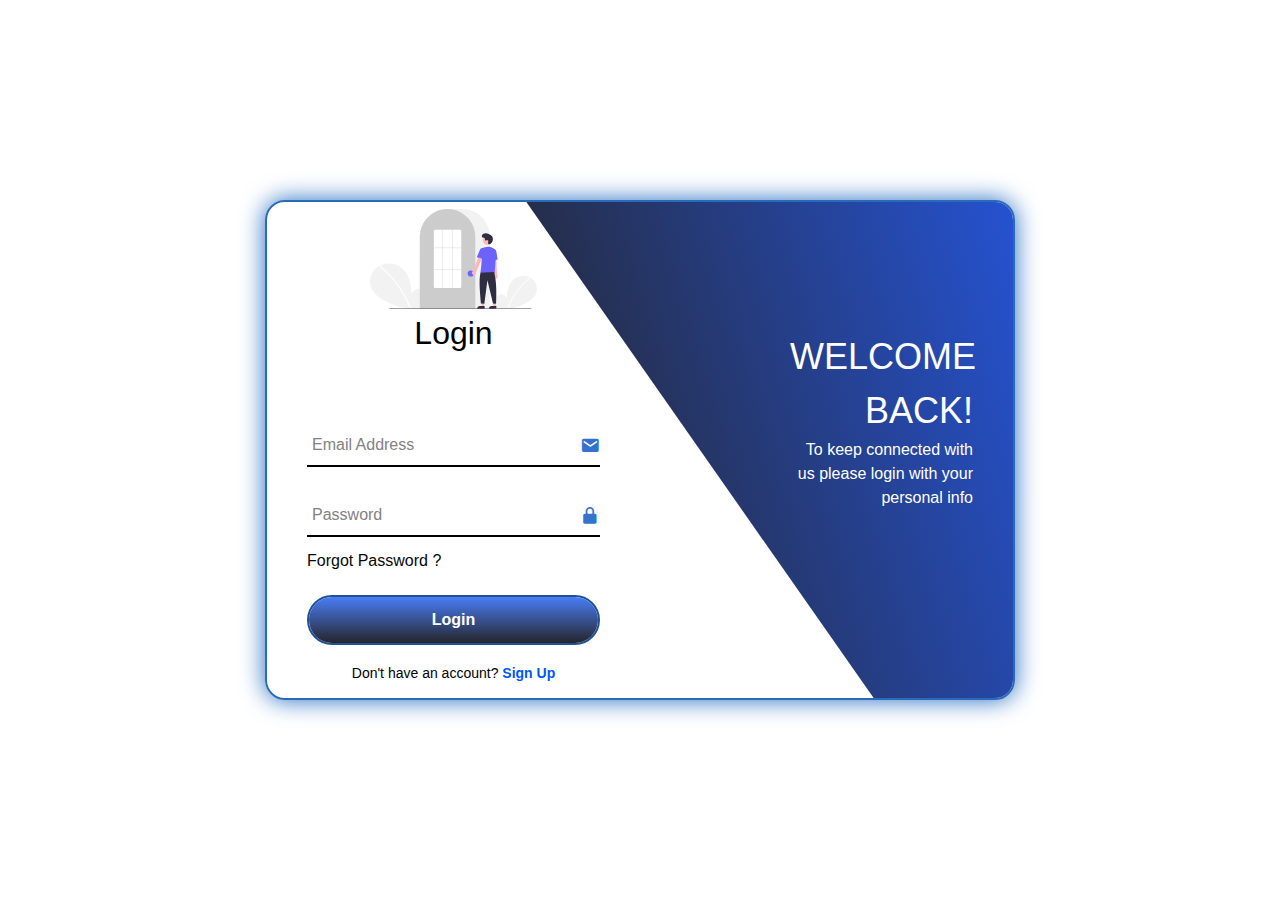
<file: index.html>
<!DOCTYPE html>
<html lang="en">
  <head>
    <meta charset="utf-8" />
    <meta name="viewport" content="width=device-width, initial-scale=1" />
    <title>NFC</title>
    <link
      href="https://unpkg.com/boxicons@2.1.4/css/boxicons.min.css"
      rel="stylesheet"
    />
    <link rel="stylesheet" href="./style.css" />
    <script defer src="./index.js"></script>
  </head>
  <body>
    <div class="container">
      <div class="curved-shape"></div>
      <div class="curved-shape2"></div>
      <div class="form-box Login">
        <img
          class="animation"
          src="./Photo/undraw_login_re_4vu2.svg"
          alt=""
          height="100"
        />
        <h2 class="animation">Login</h2>
        <form action="#">
          <div class="input-box animation">
            <input type="text" required />
            <label>Email Address</label>
            <i class="bx bxs-envelope"></i>
          </div>
          <div class="input-box animation">
            <input type="password" required />
            <label>Password</label>
            <i class="bx bxs-lock-alt"></i>
          </div>
          <div class="remember-forgot animation">
            <a href="#">Forgot Password ?</a>
          </div>
          <div class="input-box animation">
            <button type="submit" class="btn">
              <a href="./Dashboard/Dashbord.html">Login</a>
            </button>
          </div>
          <div class="regi-link animation">
            <p>
              Don't have an account? <a href="#" class="SignUpLink">Sign Up</a>
            </p>
          </div>
        </form>
      </div>
      <div class="info-content Login">
        <h2 class="animation">WELCOME BACK!</h2>
        <p class="animation">
          To keep connected with us please login with your personal info
        </p>
      </div>
      <div class="form-box Register">
        <img
          class="animation"
          src="./Photo/undraw_undraw_undraw_undraw_sign_up_ln1s_-1-_s4bc_-1-_ee41_-1-_kf4d.svg"
          alt=""
          height="90"
        />
        <h2 class="animation">SignUp</h2>
        <form action="#">
          <div class="input-box animation">
            <input type="text" required />
            <label>User Name</label>
            <i class="bx bxs-user"></i>
          </div>
          <div class="input-box animation">
            <input type="text" required />
            <label>Email Address</label>
            <i class="bx bxs-envelope"></i>
          </div>
          <div class="input-box animation">
            <input type="password" required />
            <label>Password</label>
            <i class="bx bxs-lock-alt"></i>
          </div>
          <div class="input-box animation">
            <button type="submit" class="btn">
              <a href="./Dashboard/Dashbord.html">Register </a>
            </button>
          </div>
          <div class="regi-link animation">
            <p>
              Already have an account?
              <a href="#" class="SignInLink">Sign In</a>
            </p>
          </div>
        </form>
      </div>
      <div class="info-content Register">
        <h2 class="animation">WELCOME BACK!</h2>
        <p class="animation">
          To keep connected with us please login with your personal info
        </p>
      </div>
    </div>
  </body>
</html>
</file>
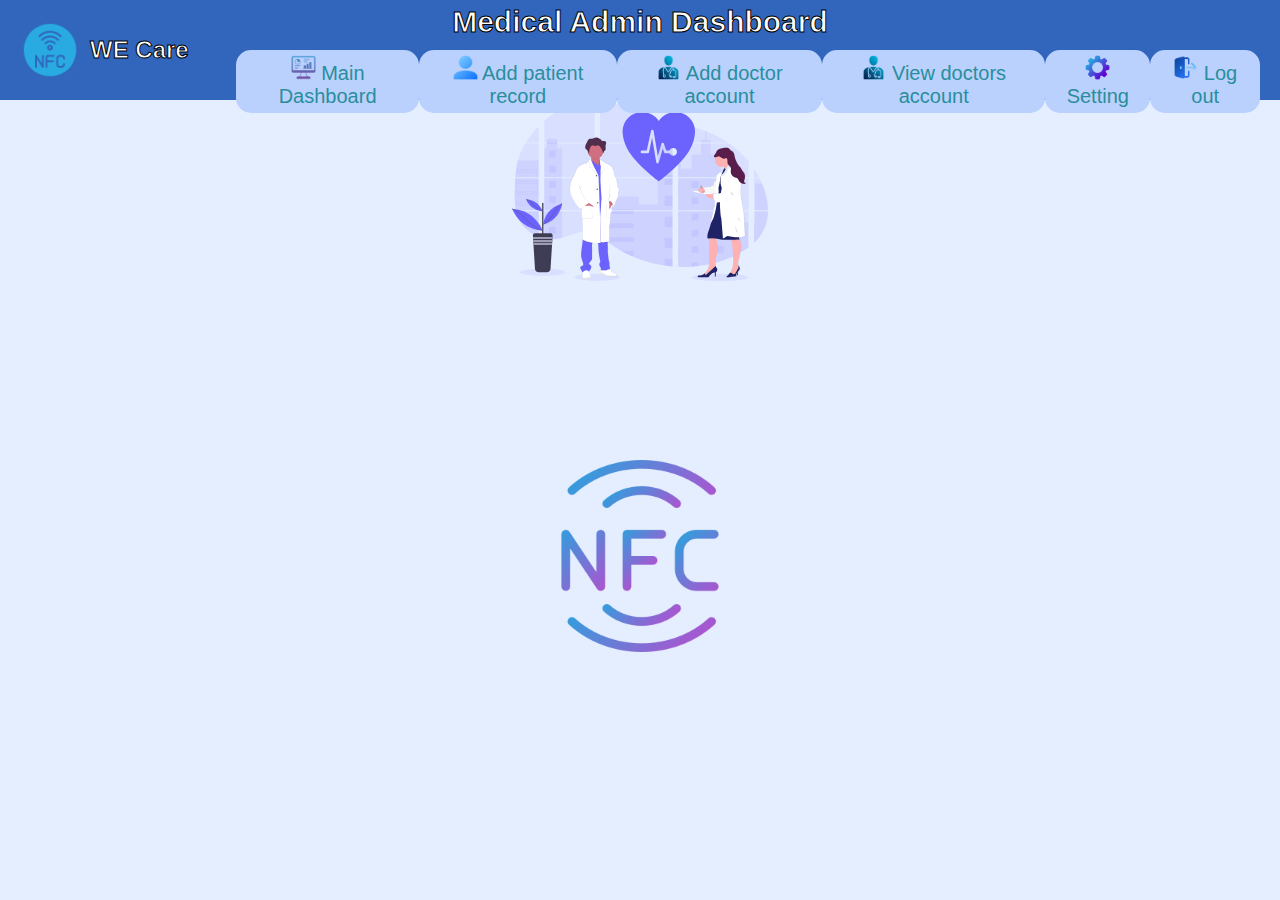
<file: Dashboard/Dashbord.html>
<!DOCTYPE html>
<html lang="en">
<head>
    <meta charset="UTF-8">
    <meta name="viewport" content="width=device-width, initial-scale=1.0">
    <title>medical-admin-dashboard</title>
    <link href='https://unpkg.com/boxicons@2.1.4/css/boxicons.min.css' rel='stylesheet'>
    <link rel="stylesheet" href="./Dashboard.css">
</head>
<body>
    <div class="container">
        <div class="nav-container">
            <h1>Medical Admin Dashboard</h1>
            <div class="profile">
                <img src="../Photo/NFC Logo.png" alt="NFC" width="60px" height="60px">
                <p>WE Care</p>
            </div>
            <div class="nav-bar">
                <div class="menu">
                    <a href="#">
                        <img src="../Photo/dashboard icon.png" alt="DashboardIcon" Width="25px" height="25px">
                        Main Dashboard</a>
                    <a href="#">
                        <img src="../Photo/user icone.png" alt="DashboardIcon" Width="25px" height="25px">
                        Add patient record</a>
                    <a href="#">
                        <img src="../Photo/doctor icon.png" alt="DashboardIcon" Width="25px" height="25px">
                        Add doctor account</a>
                    <a href="#">
                        <img src="../Photo/doctor icon.png" alt="DashboardIcon" Width="25px" height="25px">
                        View doctors account</a>
                    <a href="#">
                        <img src="../Photo/setting icon.png" alt="DashboardIcon" Width="25px" height="25px">
                        Setting</a>
                    <a href="#">
                        <img src="../Photo/logout icon.png" alt="DashboardIcon" Width="25px" height="25px">
                        Log out</a>
                </div>
            </div>
        </div>
        <div class="background1">
        </div>
        <div class="background2">
        </div>
    </div>
</body>
</html>
</file>
<file: style.css>
@import url('https://fonts.googleapis.com/css2?family=Roboto&display=swap');

* { 
    margin: 0;
    padding: 0;
    box-sizing: border-box;
    font-family: 'poppins', sans-serif;
}

body {
    display: flex;
    justify-content: center;
    align-items: center;
    min-height: 100vh;
    background: #fff;
}

.container {
    position:relative;
    width: 750px;
    height: 500px;
    border: 2px solid #296aba;
    box-shadow: 0 0 25px #236ac0;
    border-radius: 20px;
    overflow: hidden;
}

.container .form-box {
    position: relative;
    top: 0;
    width: 50%;
    height: 100%;
    background: transparent;
    display: flex;
    justify-content: center;
    flex-direction: column;
}

.form-box.Login {
    left: 0;
    padding: 0 40px;
}

.form-box.Login .animation {
    transform: translateX(0%);
    transition: 1s;
    transition-delay: 0.5s;
    opacity: 1;
}
.container.active .form-box.Login .animation {
    transform: translateX(-120%);
    opacity: 0;
}

.form-box.Register {
    position: absolute;
    right: 30px;
    padding: 0 40px;
}

.form-box.Register .animation {
    transform: translateX(0%);
    transition:.5s ;
    transition-delay: .5s;
    opacity: 0;
}
.container.active .form-box.Register .animation {
    transform: translateX(12%);
    opacity: 1;
}

.form-box h2 {
    position: relative;
    font-size: 32px;
    text-align: center;    
    font-weight: 500;
    margin-bottom: 40px;
    line-height: 1.5;
}

.form-box img {
    position: relative;
    margin: 0 auto;
}

.form-box .input-box {
    position: relative;
    width: 100%;
    height: 45px;
    margin-top: 25px;
}

.form-box .input-box input {
    width: 100%;
    height: 100%;
    background: transparent;
    border: none;
    outline: none;
    font-size: 16px;
    font-weight: 600;
    border-bottom: 2px solid #000000;
    padding: 0 35px 0 5px;
}
.form-box .input-box input:focus,
.form-box .input-box input:valid {
    border-color: #a6a5a5;
}
.form-box .input-box label {
    position: absolute;
    top: 50%;
    left: 5px;
    transform: translateY(-50%);
    font-size: 16px;
    font-weight: 500;
    pointer-events: none;
    transition: .5s;
    color: #838282;
}

.form-box .input-box input:focus ~ label,
.form-box .input-box input:valid ~ label {
    top: -5px;
    color: #777676;
}

.form-box .input-box i {
    position: absolute;
    top: 50%;
    right: 0;
    font-size: 20px;
    transform: translateY(-50%);
    transition: .5s;
    color: #3373ce;
}

.form-box .input-box input:focus ~ i,
.form-box .input-box input:valid ~ i {
    color: #3373ce;
}
.remember-forgot {
    position: relative;
    font-size: 16px;
    font-weight: 500;
    margin: 15px 0 15px;
}
.remember-forgot a {
    color: #070707;
    text-decoration: none;
}
.remember-forgot a:hover {
    color: #1648ff;
    text-decoration: underline;
}
.btn {
    position: relative;
    width: 100%;
    height: 50px;
    background:transparent;
    border-radius: 40px;
    cursor: pointer;
    font-size: 16px;
    font-weight: 600;
    color: #fff;
    border: 2px solid #1f5198;
    transition: .5s;
    overflow: hidden;
    z-index: 1;
}
.btn::before {
    content: '';
    position: absolute;
    left: 0;
    width: 100%;
    height: 300%;
    background:linear-gradient(#25252b, #497df6, #25252b, #3874ff);
    top: -100%;
    transition: .5s;
    z-index: -1;
}

.btn:hover::before {
    top: 0;
}

.btn a {
    text-decoration: none;
    color: #fff;
}

.btn a:focus {
    text-decoration: none;
}
.regi-link {
    position: relative;
    font-size: 14px;
    text-align: center;
    margin: 25px 0 10px;
}
.regi-link p a {
    text-decoration: none;
    color: #0057f8;
    font-weight: 600;

}
.regi-link p a:hover {
    text-decoration: underline;
}  
.info-content {
    position: absolute;
    top: 0;
    width: 50%;
    height: 100%;
    display: flex;
    justify-content: center;
    flex-direction: column;
    color: #ffffff;
}
.info-content.Login {
    right: 0;
    text-align: right ;
    padding: 0 40px 60px 150px;
}
.info-content.Login .animation{
    transform: translateX(0);
    transition: 1.0s ease;
    transition-delay: 0.5s;

}
.container.active .info-content.Login .animation {
    transform: translateX(120%);
    opacity: 0;
}

.info-content.Register {
    left: 0;
    text-align: left ;
    padding: 0 150px 60px 40px;
    pointer-events: none;
}
.info-content.Register .animation{
    transform: translateX(-130%);
    transition: 1.0s ease;
    transition-delay: 0.5s;

}
.container.active .info-content.Register .animation {
    transform: translateX(0%);
}
.info-content h2 {
    text-transform: uppercase;
    font-size: 36px;
    font-weight: 500;
    line-height: 1.5;
}
.info-content p {
    font-size: 16px;
    line-height: 1.5;
}
.container .curved-shape {
    position: absolute;
    right: 0;
    top: -5px;
    height: 700px;
    width: 850px;
    background: linear-gradient(45deg,#25252b,#255bf1);
    transform: rotate(10deg) skewY(45deg);
    transform-origin: bottom right;
    transition: 1.0s ease;
}
.container.active .curved-shape {
    transform: rotate(0deg) skewY(0deg);
}
.container .curved-shape2 {
    position: absolute;
    left: 250px;
    top: 100%;
    height: 850px;
    width: 800px;
    background-color: #ffffff;
    transform: rotate(0deg) skewY(0deg);
    transform-origin: bottom left;
    transition: .5s ease;
}
.container.active .curved-shape2 {
    transform: rotate(-10deg) skewY(-45deg);
    transition-delay: .5s;
}
</file>
<file: Dashboard/Dashboard.css>
*{
    padding: 0;
    margin: 0;
    box-sizing: border-box;
    font-family: 'Poppins', sans-serif;
}

body{
    width: 100%;
    height: 100vh;
    background-color: #e5eeff;
}
.nav-container{
    width: 100%;
    height: 100px;
    padding: 5px 20px;
    background-color: rgba(16, 75, 175, 0.838);
}
.nav-container h1{
    font-size: 30px;
    font-weight: 800;
    color: #fff;
    text-align: center;
    -webkit-text-stroke: 1px black;
}
.nav-container .profile{
    position: absolute;
    top: 20px;
    left: 20px;
    display: flex;
    align-items: center;
    justify-content: center;
    text-align: center;
    color: #fff;
}

.nav-container .profile p{  
    margin-left: 10px;
    font-weight: 800;
    font-size: 24px;
    -webkit-text-stroke: 1px black;
}

.nav-container .nav-bar{
    width: 80%;
    position: absolute;
    top: 50px;
    right: 20px;
}

.nav-bar .menu{
    width: 100%;
    display: flex;
    align-items: center;
    justify-content: space-around;
    text-align: center;
}

.nav-bar .menu a{
    text-decoration: none;
    background-color: #bad1fe;
    padding: 5px 10px;
    border-radius: 15px;
    color: #298e9c;
    font-size: 20px;
}

.nav-bar .menu a:hover{
    color: #fff;
    transition: .5s;
}

.background1{
    width: 100%;
    height: 40vh;
    background-image: url(../Photo/undraw_medicine_b-1-ol\ \(1\).svg);
    background-repeat: no-repeat;
    background-position: top center;
    background-size: 20%;
}
.background2{
    width: 100%;
    height: 40vh;
    background-image: url(../Photo/nfc.png);
    background-repeat: no-repeat;
    background-position: top center;
    background-size: 15%;
}
</file>
